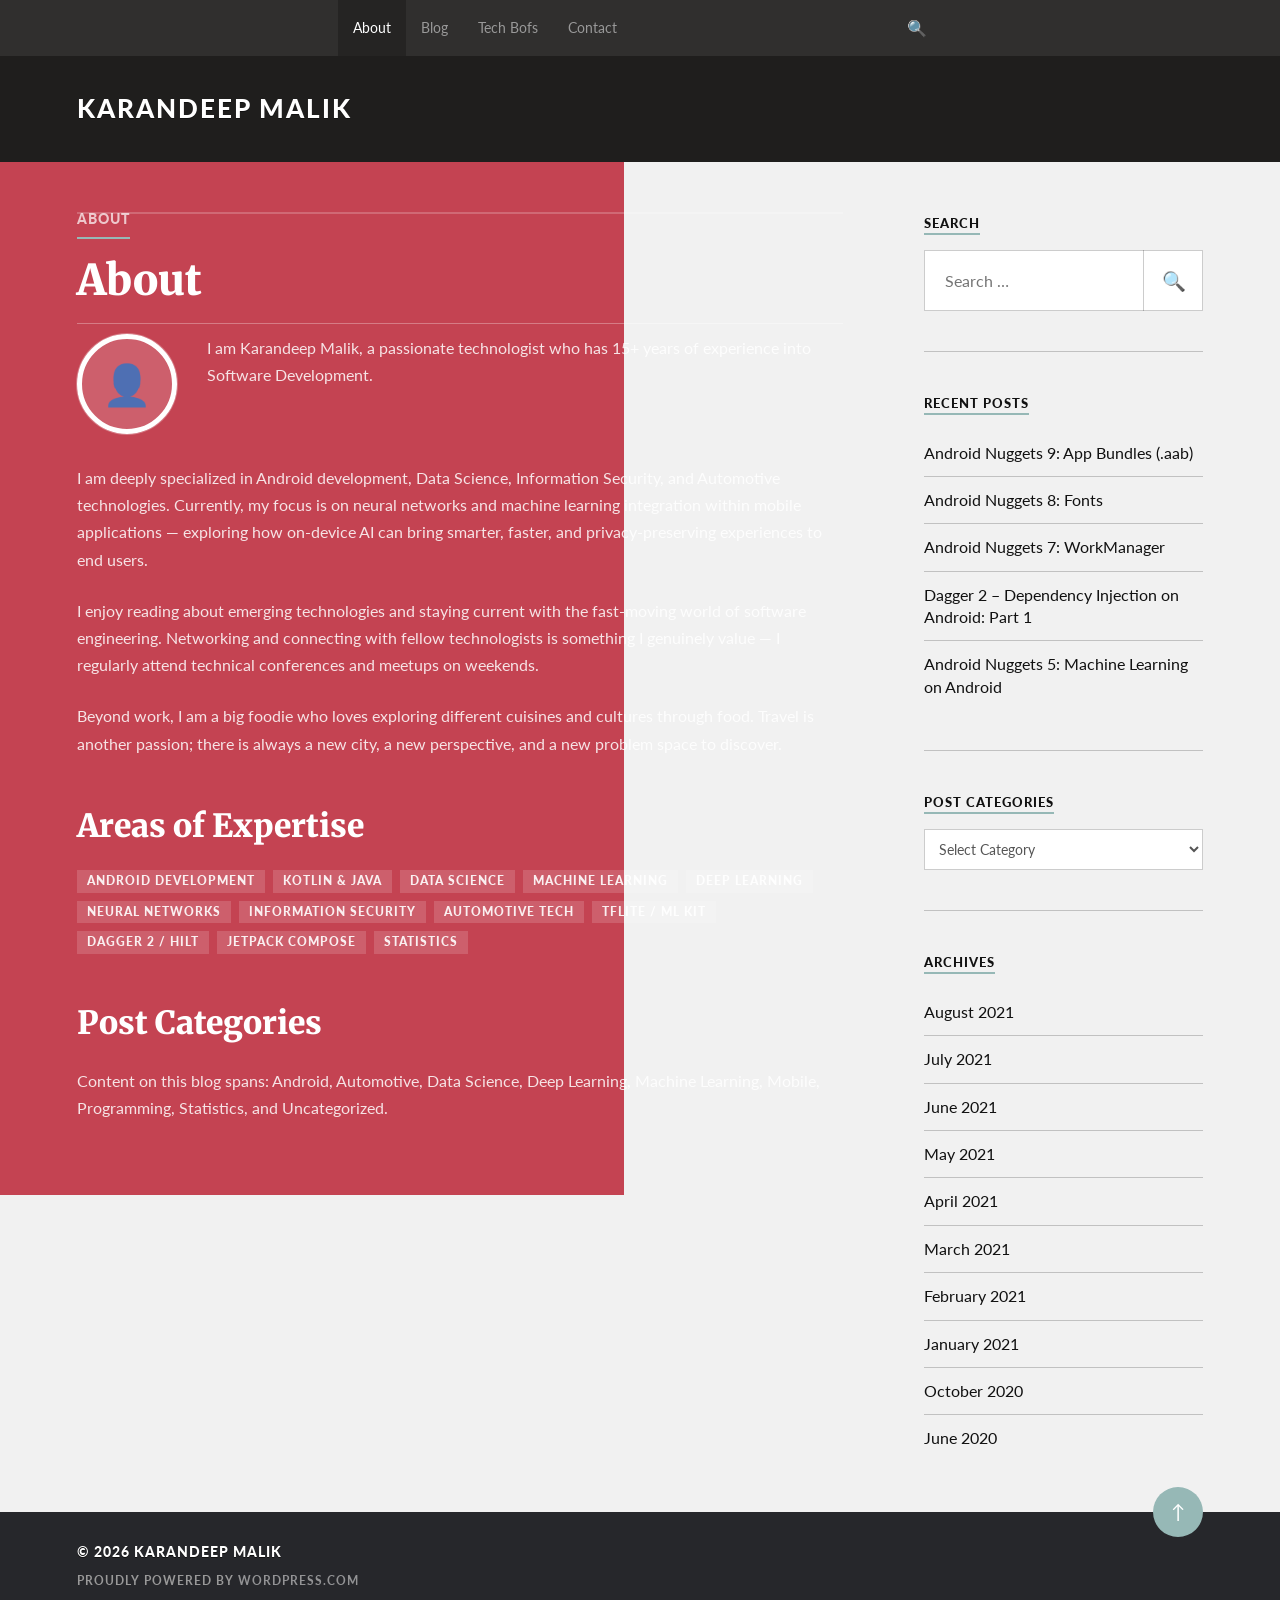
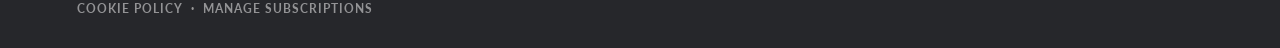
<file: about.html>
<!DOCTYPE html>
<html lang="en">
<head>
  <meta charset="UTF-8" />
  <meta name="viewport" content="width=device-width, initial-scale=1.0" />
  <title>About &#8211; Karandeep Malik</title>
  <link rel="stylesheet" href="styles.css" />
  <link href="https://fonts.googleapis.com/css2?family=Lato:ital,wght@0,400;0,700;0,900;1,400;1,700&family=Merriweather:ital,wght@0,700;0,900;1,400&display=swap" rel="stylesheet" />
  <script src="main.js" defer></script>
</head>
<body>

  <nav class="top-nav">
    <div class="section-inner clear-fix">
      <ul class="header-top-menu">
        <li class="current_page_item"><a href="about.html">About</a></li>
        <li><a href="blog.html">Blog</a></li>
        <li><a href="tech-bofs.html">Tech Bofs</a></li>
        <li><a href="contact.html">Contact</a></li>
      </ul>
      <button class="search-toggle-btn">&#128269;</button>
    </div>
  </nav>

  <div class="search-container">
    <div class="section-inner">
      <form class="search-form">
        <input type="search" class="search-field" placeholder="Search" />
        <button type="submit" class="search-btn">&#128269;</button>
      </form>
    </div>
  </div>

  <header class="header-wrapper">
    <div class="header">
      <div class="section-inner">
        <h2 class="site-title"><a href="index.html">Karandeep Malik</a></h2>
      </div>
    </div>
  </header>

  <div class="wrapper section-inner clear-fix">

    <main class="content">

      <div class="page-title-bar">
        <h4>About</h4>
      </div>

      <article class="page-post">
        <h1 class="page-post-title">About</h1>

        <div class="page-post-content">

          <div class="about-profile">
            <div class="avatar-placeholder">&#128100;</div>
            <p>I am Karandeep Malik, a passionate technologist who has 15+ years of experience into Software Development.</p>
          </div>

          <p>I am deeply specialized in Android development, Data Science, Information Security, and Automotive technologies. Currently, my focus is on neural networks and machine learning integration within mobile applications — exploring how on-device AI can bring smarter, faster, and privacy-preserving experiences to end users.</p>

          <p>I enjoy reading about emerging technologies and staying current with the fast-moving world of software engineering. Networking and connecting with fellow technologists is something I genuinely value — I regularly attend technical conferences and meetups on weekends.</p>

          <p>Beyond work, I am a big foodie who loves exploring different cuisines and cultures through food. Travel is another passion; there is always a new city, a new perspective, and a new problem space to discover.</p>

          <h2>Areas of Expertise</h2>
          <ul class="skills-list">
            <li>Android Development</li>
            <li>Kotlin &amp; Java</li>
            <li>Data Science</li>
            <li>Machine Learning</li>
            <li>Deep Learning</li>
            <li>Neural Networks</li>
            <li>Information Security</li>
            <li>Automotive Tech</li>
            <li>TFLite / ML Kit</li>
            <li>Dagger 2 / Hilt</li>
            <li>Jetpack Compose</li>
            <li>Statistics</li>
          </ul>

          <h2>Post Categories</h2>
          <p>Content on this blog spans: Android, Automotive, Data Science, Deep Learning, Machine Learning, Mobile, Programming, Statistics, and Uncategorized.</p>

        </div>
      </article>

    </main>

    <aside class="sidebar">
      <div class="widgets">

        <div class="widget">
          <h3 class="widget-title">Search</h3>
          <div class="widget-content">
            <form class="search-form">
              <div style="position:relative;">
                <input type="search" class="search-field" placeholder="Search &hellip;" />
                <button type="submit" class="search-button">&#128269;</button>
              </div>
            </form>
          </div>
        </div>

        <div class="widget">
          <h3 class="widget-title">Recent Posts</h3>
          <div class="widget-content">
            <ul>
              <li><a href="#">Android Nuggets 9: App Bundles (.aab)</a></li>
              <li><a href="#">Android Nuggets 8: Fonts</a></li>
              <li><a href="#">Android Nuggets 7: WorkManager</a></li>
              <li><a href="#">Dagger 2 &#8211; Dependency Injection on Android: Part 1</a></li>
              <li><a href="#">Android Nuggets 5: Machine Learning on Android</a></li>
            </ul>
          </div>
        </div>

        <div class="widget">
          <h3 class="widget-title">Post Categories</h3>
          <div class="widget-content">
            <select class="category-select">
              <option>Select Category</option>
              <option>Android (8)</option>
              <option>Automotive (1)</option>
              <option>Data Science (2)</option>
              <option>Deep Learning (1)</option>
              <option>Machine Learning (2)</option>
              <option>Mobile (1)</option>
              <option>Programming (3)</option>
              <option>Statistics (1)</option>
              <option>Uncategorized (1)</option>
            </select>
          </div>
        </div>

        <div class="widget">
          <h3 class="widget-title">Archives</h3>
          <div class="widget-content">
            <ul>
              <li><a href="#">August 2021</a></li>
              <li><a href="#">July 2021</a></li>
              <li><a href="#">June 2021</a></li>
              <li><a href="#">May 2021</a></li>
              <li><a href="#">April 2021</a></li>
              <li><a href="#">March 2021</a></li>
              <li><a href="#">February 2021</a></li>
              <li><a href="#">January 2021</a></li>
              <li><a href="#">October 2020</a></li>
              <li><a href="#">June 2020</a></li>
            </ul>
          </div>
        </div>

      </div>
    </aside>

  </div>

  <footer class="site-footer">
    <div class="section-inner">
      <a class="to-the-top" href="#" title="Back to top">&#8593;</a>
      <p class="copyright">&copy; 2026 <a href="index.html">Karandeep Malik</a></p>
      <p class="attribution">Proudly powered by <a href="#">WordPress.com</a></p>
      <p class="attribution"><a href="#">Cookie Policy</a> &nbsp;&middot;&nbsp; <a href="#">Manage Subscriptions</a></p>
    </div>
  </footer>

</body>
</html>
</file>
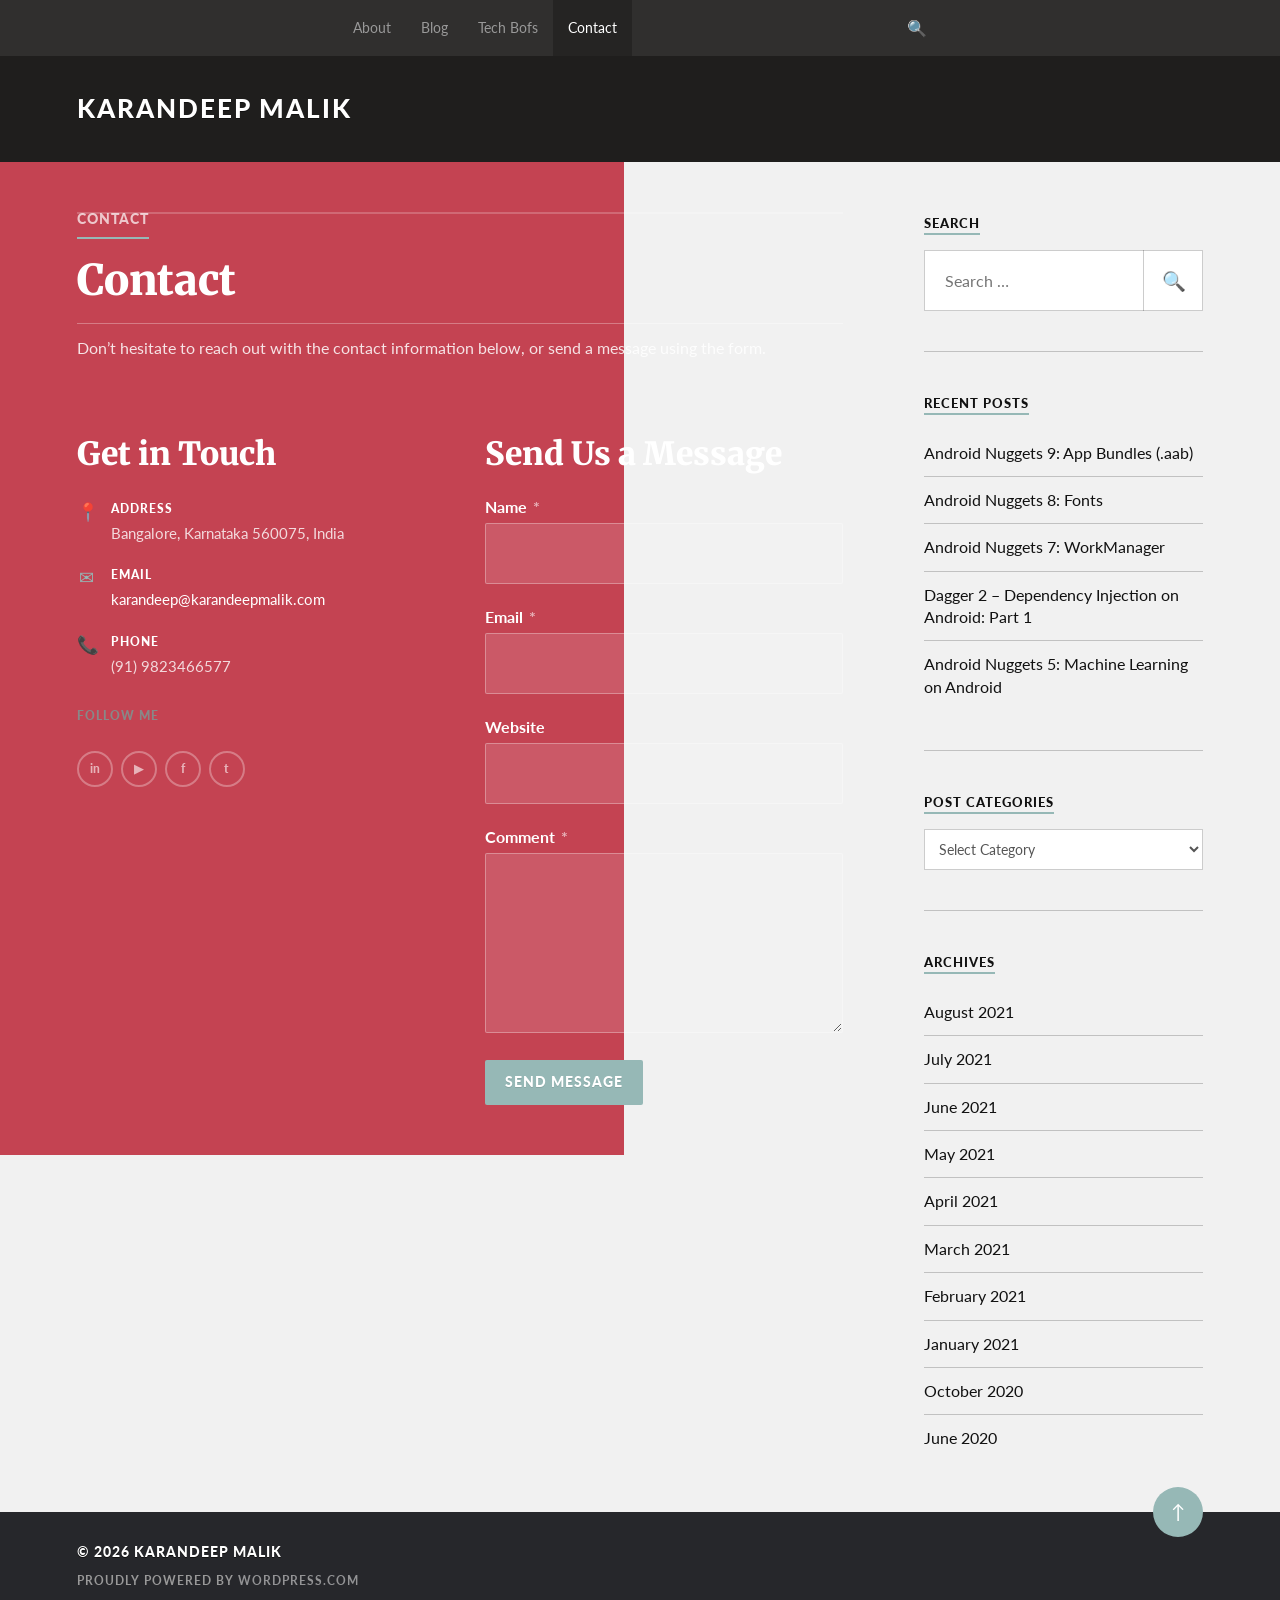
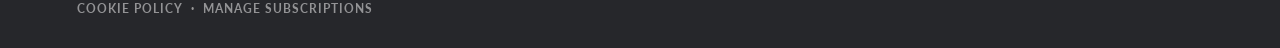
<file: contact.html>
<!DOCTYPE html>
<html lang="en">
<head>
  <meta charset="UTF-8" />
  <meta name="viewport" content="width=device-width, initial-scale=1.0" />
  <title>Contact &#8211; Karandeep Malik</title>
  <link rel="stylesheet" href="styles.css" />
  <link href="https://fonts.googleapis.com/css2?family=Lato:ital,wght@0,400;0,700;0,900;1,400;1,700&family=Merriweather:ital,wght@0,700;0,900;1,400&display=swap" rel="stylesheet" />
  <script src="main.js" defer></script>
</head>
<body>

  <nav class="top-nav">
    <div class="section-inner clear-fix">
      <ul class="header-top-menu">
        <li><a href="about.html">About</a></li>
        <li><a href="blog.html">Blog</a></li>
        <li><a href="tech-bofs.html">Tech Bofs</a></li>
        <li class="current_page_item"><a href="contact.html">Contact</a></li>
      </ul>
      <button class="search-toggle-btn">&#128269;</button>
    </div>
  </nav>

  <div class="search-container">
    <div class="section-inner">
      <form class="search-form">
        <input type="search" class="search-field" placeholder="Search" />
        <button type="submit" class="search-btn">&#128269;</button>
      </form>
    </div>
  </div>

  <header class="header-wrapper">
    <div class="header">
      <div class="section-inner">
        <h2 class="site-title"><a href="index.html">Karandeep Malik</a></h2>
      </div>
    </div>
  </header>

  <div class="wrapper section-inner clear-fix">

    <main class="content">

      <div class="page-title-bar">
        <h4>Contact</h4>
      </div>

      <article class="page-post">
        <h1 class="page-post-title">Contact</h1>

        <div class="page-post-content">
          <p>Don&#8217;t hesitate to reach out with the contact information below, or send a message using the form.</p>

          <div class="contact-grid">

            <div>
              <h2 class="contact-info-heading">Get in Touch</h2>

              <div class="contact-detail">
                <span class="contact-icon">&#128205;</span>
                <div class="contact-detail-text">
                  <strong>Address</strong>
                  Bangalore, Karnataka 560075, India
                </div>
              </div>

              <div class="contact-detail">
                <span class="contact-icon">&#9993;</span>
                <div class="contact-detail-text">
                  <strong>Email</strong>
                  <a href="mailto:karandeep@karandeepmalik.com">karandeep@karandeepmalik.com</a>
                </div>
              </div>

              <div class="contact-detail">
                <span class="contact-icon">&#128222;</span>
                <div class="contact-detail-text">
                  <strong>Phone</strong>
                  (91) 9823466577
                </div>
              </div>

              <div style="margin-top:28px;">
                <p style="font-size:0.75rem;font-weight:900;text-transform:uppercase;letter-spacing:1px;color:#888;margin-bottom:10px;">Follow Me</p>
                <div class="social-links">
                  <a class="social-link" href="#" title="LinkedIn">in</a>
                  <a class="social-link" href="#" title="YouTube">&#9654;</a>
                  <a class="social-link" href="#" title="Facebook">f</a>
                  <a class="social-link" href="#" title="Twitter">t</a>
                </div>
              </div>
            </div>

            <div>
              <h2 class="contact-form-heading">Send Us a Message</h2>
              <form>
                <div class="form-group">
                  <label for="name">Name <span>*</span></label>
                  <input type="text" id="name" name="name" required />
                </div>
                <div class="form-group">
                  <label for="email">Email <span>*</span></label>
                  <input type="email" id="email" name="email" required />
                </div>
                <div class="form-group">
                  <label for="website">Website</label>
                  <input type="url" id="website" name="website" />
                </div>
                <div class="form-group">
                  <label for="message">Comment <span>*</span></label>
                  <textarea id="message" name="message" required></textarea>
                </div>
                <button type="submit" class="submit-btn">Send Message</button>
              </form>
            </div>

          </div>
        </div>
      </article>

    </main>

    <aside class="sidebar">
      <div class="widgets">

        <div class="widget">
          <h3 class="widget-title">Search</h3>
          <div class="widget-content">
            <form class="search-form">
              <div style="position:relative;">
                <input type="search" class="search-field" placeholder="Search &hellip;" />
                <button type="submit" class="search-button">&#128269;</button>
              </div>
            </form>
          </div>
        </div>

        <div class="widget">
          <h3 class="widget-title">Recent Posts</h3>
          <div class="widget-content">
            <ul>
              <li><a href="#">Android Nuggets 9: App Bundles (.aab)</a></li>
              <li><a href="#">Android Nuggets 8: Fonts</a></li>
              <li><a href="#">Android Nuggets 7: WorkManager</a></li>
              <li><a href="#">Dagger 2 &#8211; Dependency Injection on Android: Part 1</a></li>
              <li><a href="#">Android Nuggets 5: Machine Learning on Android</a></li>
            </ul>
          </div>
        </div>

        <div class="widget">
          <h3 class="widget-title">Post Categories</h3>
          <div class="widget-content">
            <select class="category-select">
              <option>Select Category</option>
              <option>Android (8)</option>
              <option>Automotive (1)</option>
              <option>Data Science (2)</option>
              <option>Deep Learning (1)</option>
              <option>Machine Learning (2)</option>
              <option>Mobile (1)</option>
              <option>Programming (3)</option>
              <option>Statistics (1)</option>
              <option>Uncategorized (1)</option>
            </select>
          </div>
        </div>

        <div class="widget">
          <h3 class="widget-title">Archives</h3>
          <div class="widget-content">
            <ul>
              <li><a href="#">August 2021</a></li>
              <li><a href="#">July 2021</a></li>
              <li><a href="#">June 2021</a></li>
              <li><a href="#">May 2021</a></li>
              <li><a href="#">April 2021</a></li>
              <li><a href="#">March 2021</a></li>
              <li><a href="#">February 2021</a></li>
              <li><a href="#">January 2021</a></li>
              <li><a href="#">October 2020</a></li>
              <li><a href="#">June 2020</a></li>
            </ul>
          </div>
        </div>

      </div>
    </aside>

  </div>

  <footer class="site-footer">
    <div class="section-inner">
      <a class="to-the-top" href="#" title="Back to top">&#8593;</a>
      <p class="copyright">&copy; 2026 <a href="index.html">Karandeep Malik</a></p>
      <p class="attribution">Proudly powered by <a href="#">WordPress.com</a></p>
      <p class="attribution"><a href="#">Cookie Policy</a> &nbsp;&middot;&nbsp; <a href="#">Manage Subscriptions</a></p>
    </div>
  </footer>

</body>
</html>
</file>
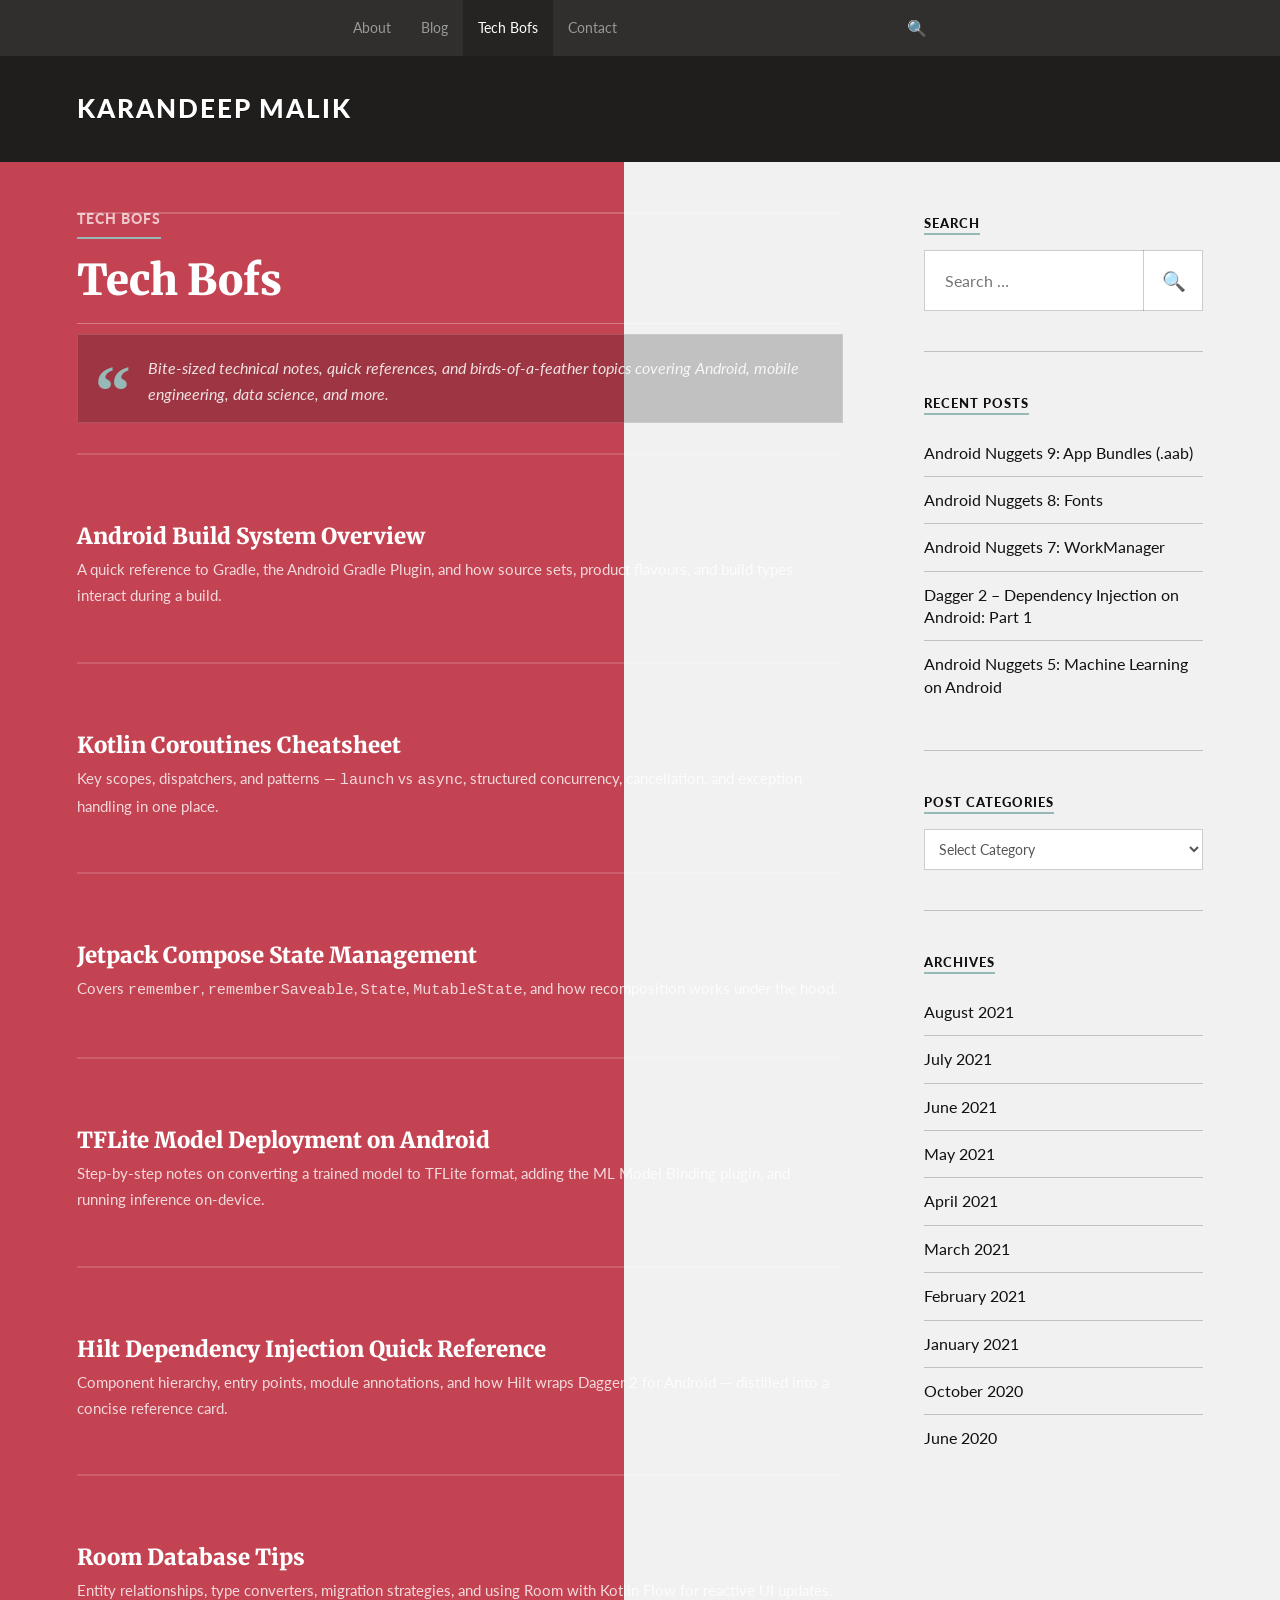
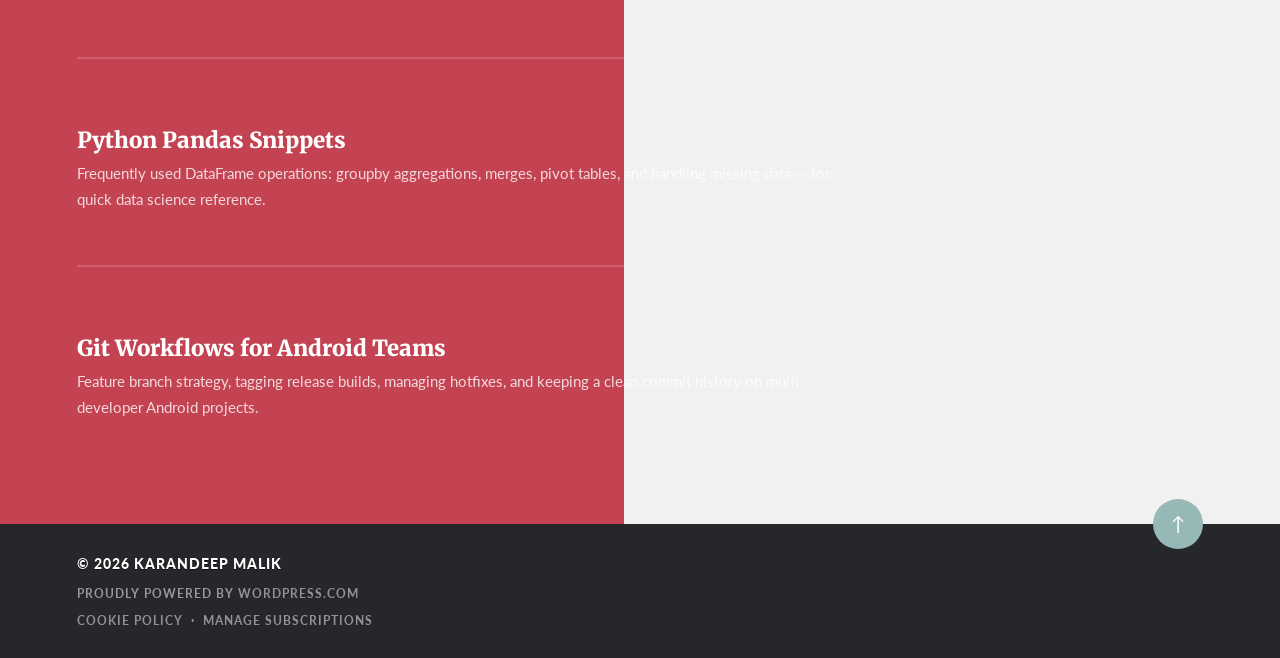
<file: tech-bofs.html>
<!DOCTYPE html>
<html lang="en">
<head>
  <meta charset="UTF-8" />
  <meta name="viewport" content="width=device-width, initial-scale=1.0" />
  <title>Tech Bofs &#8211; Karandeep Malik</title>
  <link rel="stylesheet" href="styles.css" />
  <link href="https://fonts.googleapis.com/css2?family=Lato:ital,wght@0,400;0,700;0,900;1,400;1,700&family=Merriweather:ital,wght@0,700;0,900;1,400&display=swap" rel="stylesheet" />
  <script src="main.js" defer></script>
</head>
<body>

  <nav class="top-nav">
    <div class="section-inner clear-fix">
      <ul class="header-top-menu">
        <li><a href="about.html">About</a></li>
        <li><a href="blog.html">Blog</a></li>
        <li class="current_page_item"><a href="tech-bofs.html">Tech Bofs</a></li>
        <li><a href="contact.html">Contact</a></li>
      </ul>
      <button class="search-toggle-btn">&#128269;</button>
    </div>
  </nav>

  <div class="search-container">
    <div class="section-inner">
      <form class="search-form">
        <input type="search" class="search-field" placeholder="Search" />
        <button type="submit" class="search-btn">&#128269;</button>
      </form>
    </div>
  </div>

  <header class="header-wrapper">
    <div class="header">
      <div class="section-inner">
        <h2 class="site-title"><a href="index.html">Karandeep Malik</a></h2>
      </div>
    </div>
  </header>

  <div class="wrapper section-inner clear-fix">

    <main class="content">

      <div class="page-title-bar">
        <h4>Tech Bofs</h4>
      </div>

      <article class="page-post">
        <h1 class="page-post-title">Tech Bofs</h1>

        <div class="page-post-content">

          <div class="bof-intro">
            Bite-sized technical notes, quick references, and birds-of-a-feather topics covering Android, mobile engineering, data science, and more.
          </div>

          <div class="bof-card">
            <h3><a href="#">Android Build System Overview</a></h3>
            <p>A quick reference to Gradle, the Android Gradle Plugin, and how source sets, product flavours, and build types interact during a build.</p>
          </div>

          <div class="bof-card">
            <h3><a href="#">Kotlin Coroutines Cheatsheet</a></h3>
            <p>Key scopes, dispatchers, and patterns &#8212; <code>launch</code> vs <code>async</code>, structured concurrency, cancellation, and exception handling in one place.</p>
          </div>

          <div class="bof-card">
            <h3><a href="#">Jetpack Compose State Management</a></h3>
            <p>Covers <code>remember</code>, <code>rememberSaveable</code>, <code>State</code>, <code>MutableState</code>, and how recomposition works under the hood.</p>
          </div>

          <div class="bof-card">
            <h3><a href="#">TFLite Model Deployment on Android</a></h3>
            <p>Step-by-step notes on converting a trained model to TFLite format, adding the ML Model Binding plugin, and running inference on-device.</p>
          </div>

          <div class="bof-card">
            <h3><a href="#">Hilt Dependency Injection Quick Reference</a></h3>
            <p>Component hierarchy, entry points, module annotations, and how Hilt wraps Dagger 2 for Android &#8212; distilled into a concise reference card.</p>
          </div>

          <div class="bof-card">
            <h3><a href="#">Room Database Tips</a></h3>
            <p>Entity relationships, type converters, migration strategies, and using Room with Kotlin Flow for reactive UI updates.</p>
          </div>

          <div class="bof-card">
            <h3><a href="#">Python Pandas Snippets</a></h3>
            <p>Frequently used DataFrame operations: groupby aggregations, merges, pivot tables, and handling missing data &#8212; for quick data science reference.</p>
          </div>

          <div class="bof-card">
            <h3><a href="#">Git Workflows for Android Teams</a></h3>
            <p>Feature branch strategy, tagging release builds, managing hotfixes, and keeping a clean commit history on multi-developer Android projects.</p>
          </div>

        </div>
      </article>

    </main>

    <aside class="sidebar">
      <div class="widgets">

        <div class="widget">
          <h3 class="widget-title">Search</h3>
          <div class="widget-content">
            <form class="search-form">
              <div style="position:relative;">
                <input type="search" class="search-field" placeholder="Search &hellip;" />
                <button type="submit" class="search-button">&#128269;</button>
              </div>
            </form>
          </div>
        </div>

        <div class="widget">
          <h3 class="widget-title">Recent Posts</h3>
          <div class="widget-content">
            <ul>
              <li><a href="#">Android Nuggets 9: App Bundles (.aab)</a></li>
              <li><a href="#">Android Nuggets 8: Fonts</a></li>
              <li><a href="#">Android Nuggets 7: WorkManager</a></li>
              <li><a href="#">Dagger 2 &#8211; Dependency Injection on Android: Part 1</a></li>
              <li><a href="#">Android Nuggets 5: Machine Learning on Android</a></li>
            </ul>
          </div>
        </div>

        <div class="widget">
          <h3 class="widget-title">Post Categories</h3>
          <div class="widget-content">
            <select class="category-select">
              <option>Select Category</option>
              <option>Android (8)</option>
              <option>Automotive (1)</option>
              <option>Data Science (2)</option>
              <option>Deep Learning (1)</option>
              <option>Machine Learning (2)</option>
              <option>Mobile (1)</option>
              <option>Programming (3)</option>
              <option>Statistics (1)</option>
              <option>Uncategorized (1)</option>
            </select>
          </div>
        </div>

        <div class="widget">
          <h3 class="widget-title">Archives</h3>
          <div class="widget-content">
            <ul>
              <li><a href="#">August 2021</a></li>
              <li><a href="#">July 2021</a></li>
              <li><a href="#">June 2021</a></li>
              <li><a href="#">May 2021</a></li>
              <li><a href="#">April 2021</a></li>
              <li><a href="#">March 2021</a></li>
              <li><a href="#">February 2021</a></li>
              <li><a href="#">January 2021</a></li>
              <li><a href="#">October 2020</a></li>
              <li><a href="#">June 2020</a></li>
            </ul>
          </div>
        </div>

      </div>
    </aside>

  </div>

  <footer class="site-footer">
    <div class="section-inner">
      <a class="to-the-top" href="#" title="Back to top">&#8593;</a>
      <p class="copyright">&copy; 2026 <a href="index.html">Karandeep Malik</a></p>
      <p class="attribution">Proudly powered by <a href="#">WordPress.com</a></p>
      <p class="attribution"><a href="#">Cookie Policy</a> &nbsp;&middot;&nbsp; <a href="#">Manage Subscriptions</a></p>
    </div>
  </footer>

</body>
</html>
</file>
<file: styles.css>
/* ===== RESET ===== */
html, body { margin: 0; padding: 0; }
h1,h2,h3,h4,h5,h6,p,blockquote,ul,ol,li,form,label,button,table,caption,tr,th,td {
  border: 0; font-family: inherit; font-size: 100%; font-style: normal;
  font-weight: normal; line-height: 1; margin: 0; padding: 0;
}
ol, ul { list-style: none; }
a { outline: none; }
*, *::before, *::after { box-sizing: border-box; -webkit-font-smoothing: antialiased; }
img { height: auto; max-width: 100%; display: block; }
::selection { background: #96b8b6; color: #fff; }

/* ===== BASE ===== */
body {
  background: #f1f1f1;
  color: #fff;
  font-family: 'Lato', sans-serif;
  font-size: 17px;
}
body a { color: #fff; text-decoration: none; }
body a:hover, body a:active { color: rgba(255,255,255,0.75); text-decoration: none; }

/* ===== SECTION INNER ===== */
.section-inner {
  max-width: 88%;
  margin: 0 auto;
  width: 1200px;
}

/* ===== TOP NAV (dark bar with menu) ===== */
.top-nav {
  background: #302F2E;
}
.top-nav .section-inner {
  display: flex;
  justify-content: space-between;
  align-items: center;
}
.header-top-menu {
  display: flex;
  float: left;
  font-size: 0.9rem;
}
.header-top-menu li { position: relative; }
.header-top-menu > li > a {
  display: block;
  padding: 21px 15px;
  color: #999;
  transition: color 0.1s ease-in-out;
}
.header-top-menu > li:hover > a,
.header-top-menu li.current-menu-item > a,
.header-top-menu li.current_page_item > a {
  color: #fff;
  background: #252423;
}

/* Search icon button */
.search-toggle-btn {
  background: none;
  border: none;
  cursor: pointer;
  padding: 10px 15px;
  color: #999;
  font-size: 1rem;
  line-height: 1;
}
.search-toggle-btn:hover { color: #fff; }

/* ===== SEARCH CONTAINER ===== */
.search-container {
  background: #fff;
  display: none;
  border-bottom: 1px solid rgba(0,0,0,0.1);
}
.search-container.open { display: block; }
.search-container .section-inner { position: relative; padding: 0; }
.search-container .search-field {
  border: none;
  background: none;
  color: #222;
  display: block;
  font-family: 'Lato', sans-serif;
  font-size: 1.5em;
  font-style: italic;
  padding: 35px 80px 35px 0;
  width: 100%;
  outline: none;
}
.search-container .search-btn {
  background: none;
  border: none;
  color: #999;
  cursor: pointer;
  font-size: 2rem;
  position: absolute;
  right: 0;
  top: 50%;
  transform: translateY(-50%);
}
.search-container .search-btn:hover { color: #96b8b6; }

/* ===== HEADER (dark bar with site title) ===== */
.header-wrapper {
  background: #1F1E1D;
}
.header {
  padding: 40px 0;
}
.site-title {
  font-size: 1.5em;
  font-weight: 900;
  letter-spacing: 2px;
  text-shadow: 0 1px 0 #111;
  text-transform: uppercase;
}
.site-title a {
  color: #fff;
  transition: color 0.2s ease-in-out;
}
.site-title a:hover { color: #96b8b6; }
.site-description {
  color: #999;
  font-family: 'Merriweather', Georgia, serif;
  font-size: 0.9em;
  font-style: italic;
  line-height: 115%;
  margin: 11px 0 0;
}

/* ===== WRAPPER: content + sidebar ===== */
.wrapper {
  position: relative;
  overflow: hidden;
}
/* Red background extending behind content */
.content {
  float: left;
  width: 68%;
  padding: 50px 0;
  position: relative;
}
.content::before {
  content: "";
  background: #c44352;
  bottom: 0;
  left: -10000px;
  position: absolute;
  right: 28.5%;
  top: 0;
  z-index: -9999;
}
/* Grey background + border for sidebar column */
.wrapper::after {
  background: #f1f1f1;
  border-left: 1px solid rgba(0,0,0,0.2);
  bottom: 0;
  content: "";
  display: block;
  position: absolute;
  right: 0;
  top: 0;
  width: 28.5%;
  z-index: -1;
}
.sidebar {
  float: right;
  width: 28.5%;
  padding: 50px 0 50px 3.75%;
}

/* Clearfix */
.wrapper::before, .wrapper::after { content: " "; display: table; }
.wrapper {
  display: flow-root;
  overflow: visible;
}
.wrapper { position: relative; }

/* ===== POSTS (2-column grid) ===== */
.posts { font-size: 0; }

.post-card {
  border-top: 2px solid rgba(255,255,255,0.15);
  display: inline-block;
  font-size: 17px;
  margin-top: -2px;
  padding: 40px 0;
  position: relative;
  vertical-align: top;
  width: 47%;
}
.post-card:nth-of-type(2n) { margin-left: 5%; }
.post-card:nth-of-type(2n+1) { clear: left; }

/* Post image overlaps the border-top */
.post-image {
  background: #1a1a1a;
  margin-top: -42px;
  margin-bottom: 20px;
  position: relative;
  overflow: hidden;
}
.post-image img {
  width: 100%;
  height: auto;
  opacity: 1;
  display: block;
  transition: opacity 0.3s ease-in-out;
}
.post-image:hover img { opacity: 0.66; }
.post-image a { display: block; }

/* Placeholder image (when no real image) */
.post-image-placeholder {
  background: #222;
  margin-top: -42px;
  margin-bottom: 20px;
  width: 100%;
  height: 200px;
  display: flex;
  align-items: center;
  justify-content: center;
}
.post-image-placeholder img {
  width: 100%;
  height: 200px;
  object-fit: cover;
}

/* Post categories */
.post-categories {
  color: #fff;
  font-size: 0.8rem;
  font-weight: 900;
  margin-bottom: 9px;
  letter-spacing: 1px;
  line-height: 120%;
  text-transform: uppercase;
}
.post-categories a { color: #fff; }
.post-categories a:hover { text-decoration: underline; color: #fff; }

/* Post title */
.post-title {
  font-family: 'Merriweather', Georgia, serif;
  font-size: 1.5em;
  font-weight: 900;
  line-height: 1.25em;
  letter-spacing: -1px;
  word-break: break-word;
}
.post-title a { color: #fff; display: block; }
.post-title a:hover { color: #fff; text-decoration: underline; }

/* Post meta */
.post-meta {
  color: rgba(255,255,255,0.55);
  font-size: 0.9em;
  font-weight: 700;
  margin-top: 6px;
  line-height: 120%;
}
.post-meta a { color: rgba(255,255,255,0.55); }
.post-meta a:hover { color: rgba(255,255,255,0.75); text-decoration: underline; }

/* Post excerpt */
.post-excerpt {
  color: rgba(255,255,255,0.8);
  font-size: 0.9rem;
  line-height: 1.6;
  margin-top: 12px;
}

/* ===== ARCHIVE NAV / PAGINATION ===== */
.archive-nav {
  border-top: 2px solid rgba(255,255,255,0.2);
  color: rgba(255,255,255,0.6);
  margin-top: 60px;
  position: relative;
  text-align: center;
  font-size: 17px;
}
.archive-nav ul { display: inline-block; }
.archive-nav li { display: inline-block; margin-top: -2px; }
.archive-nav a {
  border-top: 2px solid transparent;
  display: inline-block;
  color: rgba(255,255,255,0.6);
  font-size: 0.85rem;
  font-weight: 900;
  letter-spacing: 1px;
  padding: 15px 10px 10px;
  text-transform: uppercase;
}
.archive-nav a:hover { border-top-color: #96b8b6; color: #96b8b6; }
.archive-nav .active a { border-top-color: rgba(255,255,255,0.9); color: rgba(255,255,255,0.9); }
.archive-nav-older { position: absolute; top: 0; right: 0; }
.archive-nav-newer { position: absolute; top: 0; left: 0; }

/* ===== PAGE HEADER (inner pages) ===== */
.page-title-bar {
  border-bottom: 2px solid rgba(255,255,255,0.2);
  position: relative;
  text-align: center;
  margin-bottom: 40px;
}
.page-title-bar h4 {
  color: rgba(255,255,255,0.7);
  font-size: 0.85rem;
  font-weight: 900;
  letter-spacing: 1px;
  line-height: 110%;
  text-transform: uppercase;
  border-bottom: 2px solid #96b8b6;
  float: left;
  margin-bottom: -2px;
  padding: 0 0 10px;
}

/* ===== PAGE CONTENT (About, Contact, etc.) ===== */
.page-post {
  font-size: 17px;
}
.page-post-title {
  font-family: 'Merriweather', Georgia, serif;
  font-size: 2.5em;
  font-weight: 900;
  line-height: 1.25em;
  color: #fff;
  margin-bottom: 10px;
  padding-bottom: 16px;
  border-bottom: 1px solid rgba(255,255,255,0.3);
}
.page-post-content p {
  font-size: 1rem;
  line-height: 170%;
  margin-bottom: 1.5em;
  color: rgba(255,255,255,0.85);
}
.page-post-content h2 {
  font-family: 'Merriweather', Georgia, serif;
  font-size: 2rem;
  font-weight: 900;
  color: #fff;
  margin: 50px 0 25px;
  line-height: 1.2;
}
.page-post-content h3 {
  font-family: 'Merriweather', Georgia, serif;
  font-size: 1.6rem;
  font-weight: 900;
  color: #fff;
  margin: 40px 0 20px;
}

/* About profile */
.about-profile {
  display: flex;
  gap: 30px;
  align-items: flex-start;
  margin-bottom: 30px;
}
.about-avatar {
  width: 100px;
  height: 100px;
  border-radius: 50%;
  background: #444;
  flex-shrink: 0;
  object-fit: cover;
  border: 5px solid #fff;
  box-shadow: 0 0 0 1px rgba(255,255,255,0.3);
}
.avatar-placeholder {
  width: 100px;
  height: 100px;
  border-radius: 50%;
  background: rgba(255,255,255,0.15);
  display: flex;
  align-items: center;
  justify-content: center;
  color: rgba(255,255,255,0.7);
  font-size: 2.5rem;
  flex-shrink: 0;
  border: 5px solid #fff;
  box-shadow: 0 0 0 1px rgba(255,255,255,0.3);
}

.skills-list {
  display: flex;
  flex-wrap: wrap;
  gap: 8px;
  margin: 16px 0;
  list-style: none;
}
.skills-list li {
  background: rgba(255,255,255,0.15);
  color: rgba(255,255,255,0.9);
  font-size: 0.78rem;
  font-weight: 900;
  letter-spacing: 1px;
  text-transform: uppercase;
  padding: 5px 10px;
}

/* ===== CONTACT PAGE ===== */
.contact-grid {
  display: grid;
  grid-template-columns: 1fr 1fr;
  gap: 50px;
  margin-top: 20px;
}
.contact-info-heading {
  font-family: 'Merriweather', Georgia, serif;
  font-size: 1.5em;
  font-weight: 900;
  margin-bottom: 24px;
  color: #fff;
}
.contact-detail {
  display: flex;
  gap: 14px;
  margin-bottom: 20px;
  align-items: flex-start;
}
.contact-icon {
  color: #96b8b6;
  font-size: 1.1rem;
  margin-top: 2px;
  flex-shrink: 0;
  width: 20px;
  text-align: center;
}
.contact-detail-text {
  font-size: 0.95rem;
  line-height: 1.6;
  color: rgba(255,255,255,0.8);
}
.contact-detail-text strong {
  display: block;
  color: #fff;
  font-size: 0.75rem;
  font-weight: 900;
  letter-spacing: 1px;
  text-transform: uppercase;
  margin-bottom: 3px;
}
.social-links {
  display: flex;
  gap: 8px;
  margin-top: 24px;
}
.social-link {
  border: 2px solid rgba(255,255,255,0.3);
  border-radius: 999px;
  color: rgba(255,255,255,0.6);
  display: flex;
  align-items: center;
  justify-content: center;
  height: 36px;
  width: 36px;
  font-size: 0.75rem;
  font-weight: 900;
  font-family: 'Lato', sans-serif;
  transition: all 0.1s ease-in-out;
}
.social-link:hover { border-color: #96b8b6; color: #96b8b6; }

/* Contact form */
.contact-form-heading {
  font-family: 'Merriweather', Georgia, serif;
  font-size: 1.5em;
  font-weight: 900;
  margin-bottom: 24px;
  color: #fff;
}
.form-group { margin-bottom: 25px; }
.form-group label {
  color: #fff;
  display: block;
  font-size: 1rem;
  font-weight: 700;
  margin-bottom: 8px;
}
.form-group label span { color: rgba(255,255,255,0.6); margin-left: 2px; }
.form-group input,
.form-group textarea {
  background: rgba(255,255,255,0.12);
  border: 1px solid rgba(255,255,255,0.3);
  border-radius: 2px;
  color: #fff;
  font-family: 'Lato', sans-serif;
  font-size: 1rem;
  padding: 20px;
  width: 100%;
  -webkit-appearance: none;
  outline: none;
}
.form-group input::placeholder,
.form-group textarea::placeholder { color: rgba(255,255,255,0.4); }
.form-group input:focus,
.form-group textarea:focus {
  border-color: rgba(255,255,255,0.6);
  background: rgba(255,255,255,0.18);
}
.form-group textarea { height: 180px; line-height: 140%; }
.submit-btn {
  background: #96b8b6;
  border: none;
  border-radius: 2px;
  color: #fff;
  font-family: 'Lato', sans-serif;
  font-size: 0.85rem;
  font-weight: 900;
  letter-spacing: 1px;
  padding: 16px 20px;
  text-transform: uppercase;
  text-shadow: 0 1px 0 rgba(0,0,0,0.1);
  cursor: pointer;
  -webkit-appearance: none;
}
.submit-btn:hover { background: #7fa8a6; }

/* ===== SIDEBAR ===== */
.widgets { font-size: 1rem; }
.widget + .widget {
  border-top: 1px solid rgba(0,0,0,0.2);
  margin-top: 40px;
  padding-top: 40px;
}
.widget-title {
  display: inline-block;
  border-bottom: 2px solid #96b8b6;
  font-size: 0.8rem;
  font-weight: 900;
  letter-spacing: 1px;
  margin-bottom: 15px;
  padding-bottom: 3px;
  text-transform: uppercase;
  color: #111;
}
.widget-content { color: #888; font-size: 1rem; }
.widget-content a { color: #111; }
.widget-content a:hover { color: #96b8b6; text-decoration: none; }
.widget-content li {
  border-bottom: 1px solid rgba(0,0,0,0.2);
  line-height: 140%;
}
.widget-content li a {
  display: inline-block;
  padding: 12px 0;
}
.widget-content li:last-child { border-bottom: none; }

/* Calendar widget */
#wp-calendar {
  color: #111;
  max-width: 100%;
  text-align: center;
  width: 100%;
  border-collapse: collapse;
}
#wp-calendar caption {
  color: #111;
  padding-bottom: 4%;
  text-transform: capitalize;
  font-weight: 700;
  font-size: 0.9rem;
}
#wp-calendar th, #wp-calendar td {
  border-right: 1px solid rgba(0,0,0,0.2);
  border-bottom: 1px solid rgba(0,0,0,0.2);
  padding: 6px 4px;
  text-align: center;
  font-size: 0.85rem;
}
#wp-calendar thead { border-top: 1px solid rgba(0,0,0,0.2); }
#wp-calendar thead th {
  color: #96b8b6;
  font-size: 0.75em;
  font-weight: 900;
  text-transform: uppercase;
}
#wp-calendar th:first-child,
#wp-calendar tbody td:first-child { border-left: 1px solid rgba(0,0,0,0.2); }
#wp-calendar .today {
  background: #96b8b6;
  color: #fff;
  font-weight: 900;
}
#wp-calendar tfoot td { border: none !important; padding: 0; }
#wp-calendar tfoot a {
  color: #111;
  display: block;
  font-size: 0.75em;
  font-weight: 900;
  letter-spacing: 1px;
  margin-top: 12px;
  text-transform: uppercase;
}
#wp-calendar tfoot a:hover { color: #96b8b6; }
#wp-calendar tfoot #prev a { text-align: left; }
#wp-calendar tfoot #next a { text-align: right; }

/* Subscribe/search widget */
.widget .search-form {
  position: relative;
}
.widget .search-field {
  background: #fff;
  border: 1px solid rgba(0,0,0,0.2);
  color: #111;
  display: block;
  font-family: 'Lato', sans-serif;
  font-size: 1rem;
  padding: 20px 60px 20px 20px;
  width: 100%;
  outline: none;
}
.widget .search-button {
  background: none;
  border-left: 1px solid rgba(0,0,0,0.2);
  color: #999;
  position: absolute;
  right: 0;
  top: 0;
  height: 100%;
  width: 60px;
  font-size: 1.2rem;
  cursor: pointer;
  border-top: none;
  border-right: none;
  border-bottom: none;
}
.widget .search-button:hover { color: #96b8b6; }

/* Category select */
.widget-content select {
  display: block;
  width: 100%;
  padding: 10px;
  border: 1px solid rgba(0,0,0,0.2);
  font-family: 'Lato', sans-serif;
  font-size: 0.9rem;
  color: #555;
  background: #fff;
  cursor: pointer;
}

/* No results message */
.no-results-msg {
  color: rgba(255,255,255,0.7);
  font-style: italic;
  padding: 20px 0;
  font-size: 0.95rem;
}

/* ===== TECH BOFS CARDS ===== */
.bof-intro {
  background: rgba(0,0,0,0.2);
  border: 1px solid rgba(255,255,255,0.15);
  color: rgba(255,255,255,0.85);
  font-style: italic;
  padding: 20px 20px 1em 70px;
  position: relative;
  margin-bottom: 30px;
  font-size: 1rem;
  line-height: 1.6;
}
.bof-intro::after {
  color: #96b8b6;
  content: '\201C';
  font-family: 'Georgia', serif;
  font-size: 72px;
  font-weight: 700;
  font-style: normal;
  line-height: 72px;
  left: 0;
  position: absolute;
  text-align: center;
  top: 20px;
  width: 70px;
}
.bof-card {
  border-top: 2px solid rgba(255,255,255,0.15);
  padding: 30px 0;
}
.bof-card:first-of-type { border-top: none; }
.bof-card h3 {
  font-family: 'Merriweather', Georgia, serif;
  font-size: 1.3em;
  font-weight: 900;
  margin-bottom: 10px;
}
.bof-card h3 a { color: #fff; }
.bof-card h3 a:hover { color: #fff; text-decoration: underline; }
.bof-card p {
  font-size: 0.95rem;
  line-height: 170%;
  color: rgba(255,255,255,0.8);
}

/* ===== FOOTER ===== */
.site-footer {
  background: #26272B;
  position: relative;
  clear: both;
}
.site-footer .section-inner {
  padding: 30px 0;
  position: relative;
}
.to-the-top {
  background: #96b8b6;
  border-radius: 99px;
  display: block;
  height: 50px;
  width: 50px;
  position: absolute;
  right: 0;
  top: -25px;
  text-align: center;
  line-height: 50px;
  color: #fff;
  font-size: 1.2rem;
  transition: top 0.2s ease-in-out;
}
.to-the-top:hover { top: -30px; color: #fff; }
.site-footer .copyright {
  color: #fff;
  font-weight: 900;
  letter-spacing: 1px;
  line-height: 1.6em;
  text-shadow: 0 1px 0 #111;
  text-transform: uppercase;
  font-size: 0.85rem;
}
.site-footer .copyright a { color: #fff; }
.site-footer .copyright a:hover { color: #96b8b6; }
.site-footer .attribution {
  color: #999;
  font-size: 0.75rem;
  font-weight: 700;
  text-transform: uppercase;
  letter-spacing: 1px;
  line-height: 1.6em;
  margin-top: 8px;
}
.site-footer .attribution a { color: rgba(255,255,255,0.5); }
.site-footer .attribution a:hover { text-decoration: underline; }

/* ===== CLEARFIX ===== */
.clear-fix::before, .clear-fix::after { content: " "; display: table; }
.clear-fix::after { clear: both; }

/* ===== RESPONSIVE ===== */
@media (max-width: 850px) {
  body { background: #c44352; }
  .section-inner { max-width: 100%; }
  .content { float: none; max-width: 88%; width: auto; margin: 0 auto; }
  .sidebar {
    background: #f1f1f1;
    border-top: 1px solid rgba(0,0,0,0.2);
    float: none;
    padding: 40px 6%;
    width: 100%;
  }
  .wrapper::after { content: none; }
  .post-card { width: 46.75%; }
  .header { padding: 25px 0; }
  .header-top-menu > li > a { padding: 10px 15px; }
}
@media (max-width: 600px) {
  .post-card, .post-card:nth-of-type(2n) {
    width: 100%;
    margin-left: 0;
  }
  .posts { font-size: 17px; }
  .contact-grid { grid-template-columns: 1fr; gap: 30px; }
  .site-title { font-size: 1.2em; }
}
</file>
